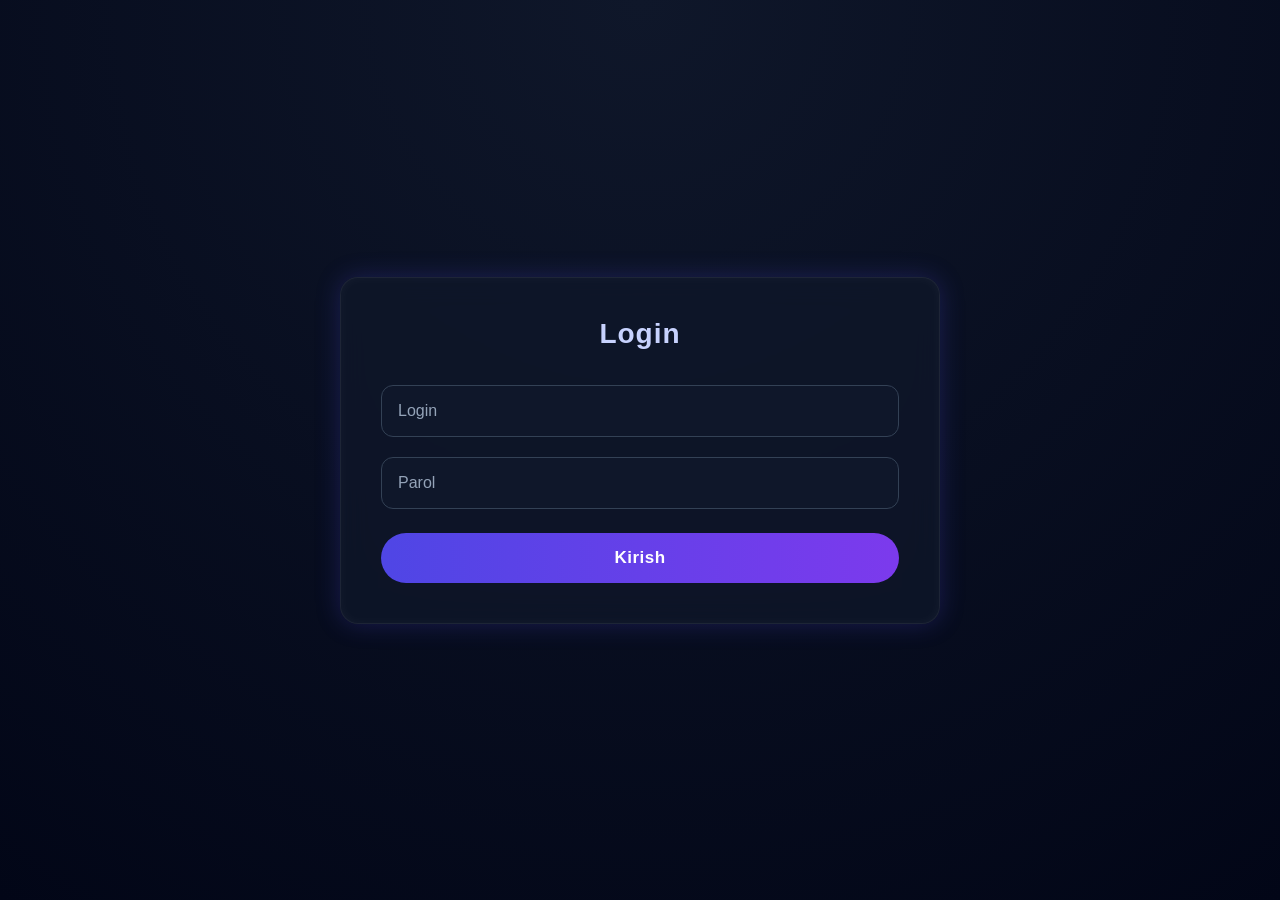
<file: student.html>
<!DOCTYPE html>
<html lang="uz">
<head>
  <meta charset="UTF-8" />
  <title>Login</title>
  <link rel="stylesheet" href="login.css" />
</head>
<body>

  <div class="container">
    <h2>Login</h2>

    <input type="text" class="login" placeholder="Login">
    <input type="password" class="password" placeholder="Parol">

    <button class="submit-btn">Kirish</button>

    <p class="text" style="display:none; color:red;">Login yoki parol xato!</p>
  </div>

  <script src="login.js"></script>
</body>
</html>
</file>
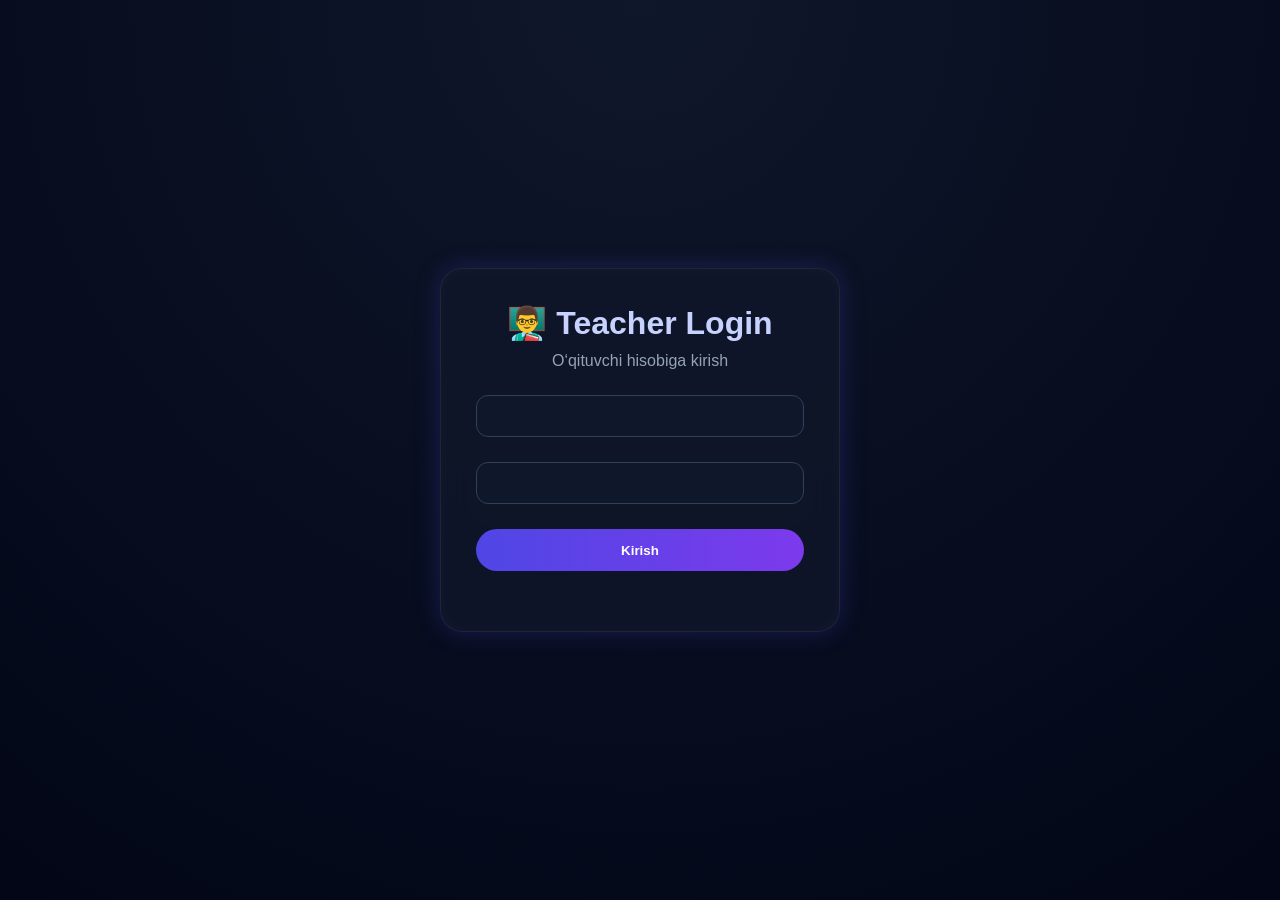
<file: teacherlogin.html>
<!DOCTYPE html>
<html lang="uz">
<head>
  <meta charset="UTF-8">
  <title>Teacher Login</title>
  <link rel="stylesheet" href="teacherlogin.css">
</head>
<body>

  <div class="login-box">
    <h1>👨‍🏫 Teacher Login</h1>
    <p>O‘qituvchi hisobiga kirish</p>

    <form id="loginForm">
      <div class="input-box">
        <input type="text" id="login" required>
      </div>

      <div class="input-box">
        <input type="password" id="password" required>
      </div>

      <button type="submit">Kirish</button>
    </form>

    <p id="error"></p>
  </div>

  <script src="teacherlogin.js"></script>
</body>
</html>
</file>
<file: login.css>
/* =========================================
   GLOBAL SETTINGS
========================================= */
* {
  margin: 0;
  padding: 0;
  box-sizing: border-box;
  font-family: "Segoe UI", sans-serif;
}

/* Background */
body {
  min-height: 100vh;
  display: flex;
  justify-content: center;
  align-items: center;
  padding: 10px;

  background: radial-gradient(circle at top, #0f172a, #020617);
  color: #e2e8f0;
}

/* Card */
.container {
  width: 100%;
  max-width: 380px;
  padding: 28px;

  border-radius: 18px;

  background: rgba(15, 23, 42, 0.75);
  backdrop-filter: blur(14px);

  border: 1px solid rgba(255,255,255,0.07);

  box-shadow:
    0 0 25px rgba(79,70,229,0.25),
    inset 0 0 12px rgba(255,255,255,0.04);

  text-align: center;
  animation: fadeIn 0.6s ease;
}

@keyframes fadeIn {
  from {opacity: 0; transform: translateY(15px);}
  to {opacity:1; transform: translateY(0);}
}

.container h2 {
  margin-bottom: 25px;
  font-size: 22px;
  letter-spacing: 1px;
  color: #c7d2fe;
}

/* Inputs */
input {
  width: 100%;
  padding: 12px;
  margin: 10px 0;

  border-radius: 12px;
  border: 1px solid #334155;
  outline: none;

  background: #0f172a;
  color: #f8fafc;

  font-size: 14px;
  transition: 0.25s;
}

input::placeholder {
  color: #94a3b8;
}

input:focus {
  border-color: #6366f1;
  box-shadow: 0 0 10px rgba(99, 102, 241, 0.8);
}

/* Button */
button {
  margin-top: 14px;
  width: 100%;
  height: 42px;

  border: none;
  border-radius: 999px;

  background: linear-gradient(to right, #4f46e5, #7c3aed);
  color: white;

  font-size: 15px;
  font-weight: 600;
  letter-spacing: .5px;

  cursor: pointer;
  transition: all .25s ease;
}

button:hover {
  transform: translateY(-1px);
  box-shadow: 0 0 12px #4f46e5;
}

button:active {
  transform: scale(0.96);
}

/* Error text */
.text {
  color: #f87171;
  font-size: 14px;
  margin-top: 8px;
  display: none;
}

/* ✅ Phones */
@media (max-width: 400px) {
  .container {
    padding: 20px;
  }

  .container h2 {
    font-size: 18px;
  }

  input {
    font-size: 13px;
  }

  button {
    font-size: 14px;
  }
}

/* ✅ Tablets */
@media (min-width: 401px) and (max-width: 768px) {
  .container {
    max-width: 500px;
    padding: 32px;
  }

  .container h2 {
    font-size: 24px;
  }

  input {
    font-size: 15px;
    padding: 14px;
  }

  button {
    font-size: 16px;
    height: 46px;
  }
}

/* ✅ Laptops / iMac */
@media (min-width: 769px) and (max-width: 1440px) {
  .container {
    max-width: 600px;
    padding: 40px;
  }

  .container h2 {
    font-size: 28px;
  }

  input {
    font-size: 16px;
    padding: 16px;
  }

  button {
    font-size: 17px;
    height: 50px;
  }
}

/* ✅ Ultra large screens / TV */
@media (min-width: 1441px) {
  .container {
    max-width: 700px;
    padding: 50px;
  }

  .container h2 {
    font-size: 32px;
  }

  input {
    font-size: 18px;
    padding: 18px;
  }

  button {
    font-size: 18px;
    height: 55px;
  }
}
</file>
<file: teacherlogin.css>
* {
  margin: 0;
  padding: 0;
  box-sizing: border-box;
  font-family: "Segoe UI", sans-serif;
}

body {
  min-height: 100vh;
  display: flex;
  justify-content: center;
  align-items: center;

  background: radial-gradient(circle at top, #0f172a, #020617);
  color: white;
}

.login-box {
  width: 100%;
  max-width: 400px;
  padding: 35px;

  background: rgba(15, 23, 42, 0.8);
  border-radius: 22px;

  backdrop-filter: blur(15px);
  border: 1px solid rgba(255,255,255,0.07);

  box-shadow:
    0 0 25px rgba(79,70,229,0.25),
    inset 0 0 15px rgba(255,255,255,0.03);

  text-align: center;
  animation: fade .6s ease;
}

@keyframes fade{
  from{opacity:0; transform: translateY(20px);}
  to{opacity:1; transform: translateY(0);}
}

.login-box h1 {
  color: #c7d2fe;
  margin-bottom: 10px;
}

.login-box p {
  color: #94a3b8;
  margin-bottom: 25px;
}

/* Input */
.input-box {
  position: relative;
  margin-bottom: 25px;
}

.input-box input {
  width: 100%;
  padding: 12px 15px;
  border-radius: 12px;
  border: 1px solid #334155;
  background: #0f172a;
  color: white;
  outline: none;
  font-size: 14px;
}

.input-box label {
  position: absolute;
  top: -8px;
  left: 15px;
  background: #0f172a;
  padding: 0 6px;
  font-size: 12px;
  color: #94a3b8;
}

/* Button */
button {
  width: 100%;
  height: 42px;
  border: none;
  border-radius: 999px;

  background: linear-gradient(to right, #4f46e5, #7c3aed);
  color: white;
  font-weight: 600;

  cursor: pointer;
  transition: 0.25s;
}

button:hover {
  transform: translateY(-2px) scale(1.02);
  box-shadow: 0 0 15px #4f46e5;
}

/* Error text */
#error {
  margin-top: 15px;
  font-size: 13px;
  color: #ef4444;
}

/* Mobile */
@media (max-width: 500px) {
  .login-box {
    padding: 25px;
  }

  .login-box h1 {
    font-size: 20px;
  }
}
</file>
